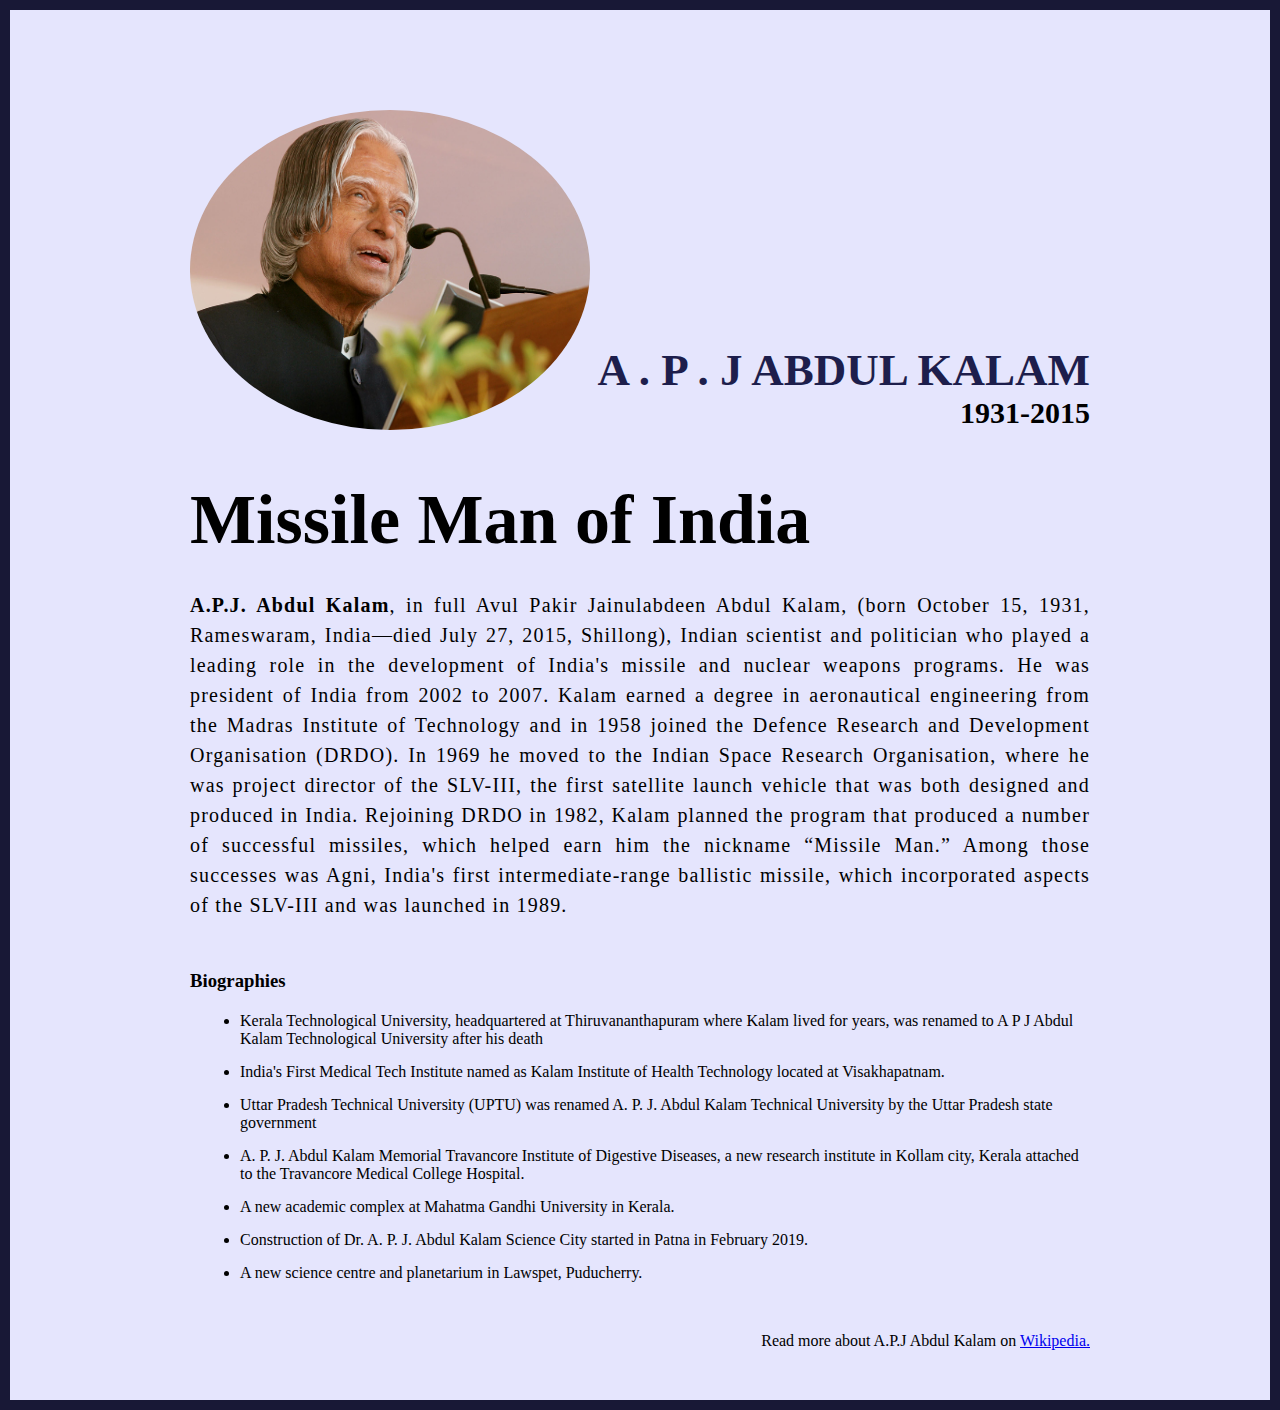
<file: project01/index.html>
<!DOCTYPE html>
<html lang="en">
<head>
    <meta charset="UTF-8">
    <meta http-equiv="X-UA-Compatible" content="IE=edge">
    <meta name="viewport" content="width=device-width, initial-scale=1.0">
    <title>APJ Abdul kalam | Tribute</title>
    <link rel="stylesheet" href="style.css">
</head>
<body>
    <div class="container">
        <div class="content">
            <section class="top_section">
                <div class="img_container">
                    <img src="APJ.jpg" alt="tribute">
                </div>
                <div>
                    <h1>A . P . J Abdul Kalam</h1>
                    <h4>1931-2015</h4>
                </div>
            </section>
            <section class="about_section">
                <h2>Missile Man  of India</h2>
                <p> <b>A.P.J. Abdul Kalam</b>, in full Avul Pakir Jainulabdeen Abdul Kalam, (born October 15, 1931, Rameswaram, India—died July 27, 2015, Shillong), Indian scientist and politician who played a leading role in the development of India's missile and nuclear weapons programs. He was president of India from 2002 to 2007. Kalam earned a degree in aeronautical engineering from the Madras Institute of Technology and in 1958 joined the Defence Research and Development Organisation (DRDO). In 1969 he moved to the Indian Space Research Organisation, where he was project director of the SLV-III, the first satellite launch vehicle that was both designed and produced in India. Rejoining DRDO in 1982, Kalam planned the program that produced a number of successful missiles, which helped earn him the nickname “Missile Man.” Among those successes was Agni, India's first intermediate-range ballistic missile, which incorporated aspects of the SLV-III and was launched in 1989.</p>
            </section>
            <section class="biography">
                <h3>Biographies</h3>
                <ul style="list-style-type: disc;">
                    <li>Kerala Technological University, headquartered at Thiruvananthapuram where Kalam lived for years, was renamed to A P J Abdul Kalam Technological University after his death</li>
                    <li>India's First Medical Tech Institute named as Kalam Institute of Health Technology located at Visakhapatnam.</li>
                    <li>Uttar Pradesh Technical University (UPTU) was renamed A. P. J. Abdul Kalam Technical University by the Uttar Pradesh state government</li>
                    <li>A. P. J. Abdul Kalam Memorial Travancore Institute of Digestive Diseases, a new research institute in Kollam city, Kerala attached to the Travancore Medical College Hospital.</li>
                    <li>A new academic complex at Mahatma Gandhi University in Kerala.</li>
                    <li>Construction of Dr. A. P. J. Abdul Kalam Science City started in Patna in February 2019.</li>
                    <li>A new science centre and planetarium in Lawspet, Puducherry.</li>                
                </ul>
            </section>
            <footer>
                <p>Read more about A.P.J Abdul Kalam on <a href="https://en.wikipedia.org/wiki/A._P._J._Abdul_Kalam" target="_blank">Wikipedia.</a></p>
            </footer>
        </div>
    </div>
</body>
</html>
</file>
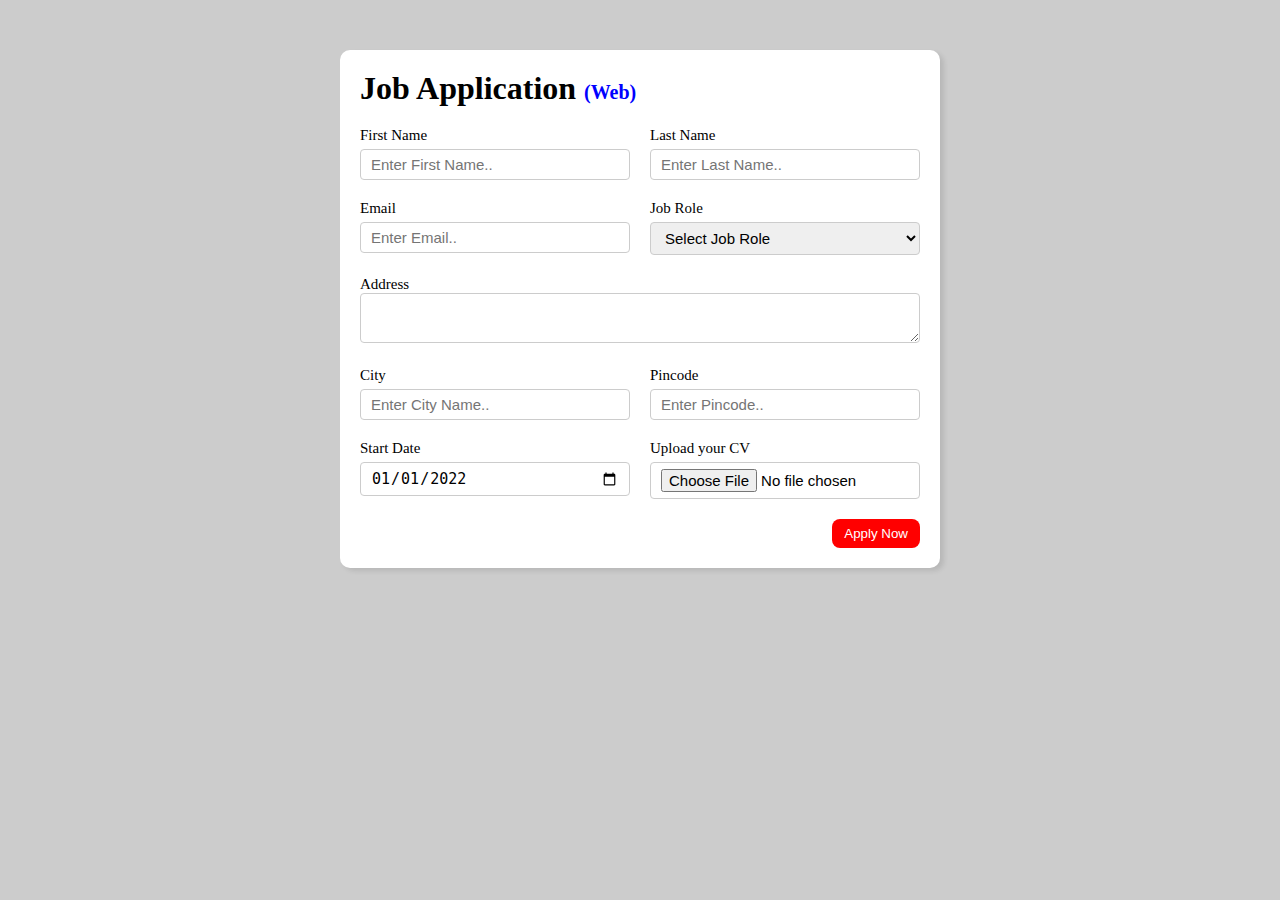
<file: project02/index.html>
<!-- application form  -->

<!DOCTYPE html>
<html lang="en">

<head>
    <meta charset="UTF-8">
    <meta http-equiv="X-UA-Compatible" content="IE=edge">
    <meta name="viewport" content="width=device-width, initial-scale=1.0">
    <title>Job Application Form</title>
    <link rel="stylesheet" href="style.css">
</head>

<body>
    <div class="container">
        <div class="apply_box">
            <h1>Job Application
                <span class="title_small">(Web)</span>
            </h1>
            <form action="">
                <div class="form_container">
                    <div class="form_control">
                        <label for="first_name">First Name</label>
                        <input id="first_name" name="first_name" placeholder="Enter First Name..">
                    </div>


                    <div class="form_control">
                        <label for="last_name">Last Name</label>
                        <input id="last_name" name="last_name" placeholder="Enter Last Name..">
                    </div>


                    <div class="form_control">
                        <label for="email">Email</label>
                        <input type="email" id="email" name="email" placeholder="Enter Email..">
                    </div>


                    <div class="form_control">
                        <label for="Job_role">Job Role</label>
                        <select name="job_role" id="job_role">
                            <option value="">Select Job Role</option>
                            <option value="frontend">Frontend Developer</option>
                            <option value="backend">Backend Developer</option>
                            <option value="full_stack">Full Stack Developer</option>
                            <option value="UI">User Interface Designer</option>
                        </select>
                    </div>


                    <div class="textarea_control">
                        <label for="address">Address</label>
                        <textarea name="address" id="address" cols="50" rows="2" placeholder="Enter Address">
                        </textarea>
                    </div>


                    <div class="form_control">
                        <label for="city">City</label>
                        <input id="city" name="city" placeholder="Enter City Name..">
                    </div>


                    <div class="form_control">
                        <label for="pincode">Pincode</label>
                        <input type="number" id="pincode" name="pincode" placeholder="Enter Pincode..">
                    </div>


                    <div class="form_control">
                        <label for="start_date">Start Date</label>
                        <input value="2022-01-01" type="date" id="start_date" name="start_date">
                    </div>


                    <div class="form_control">
                        <label for="upload">Upload your CV</label>
                        <input type="file" id="upload" name="upload">
                    </div>
                </div>

                <div class="button_container">
                    <button type="submit">Apply Now</button>
                </div>
            </form>
        </div>
    </div>
</body>

</html>
</file>
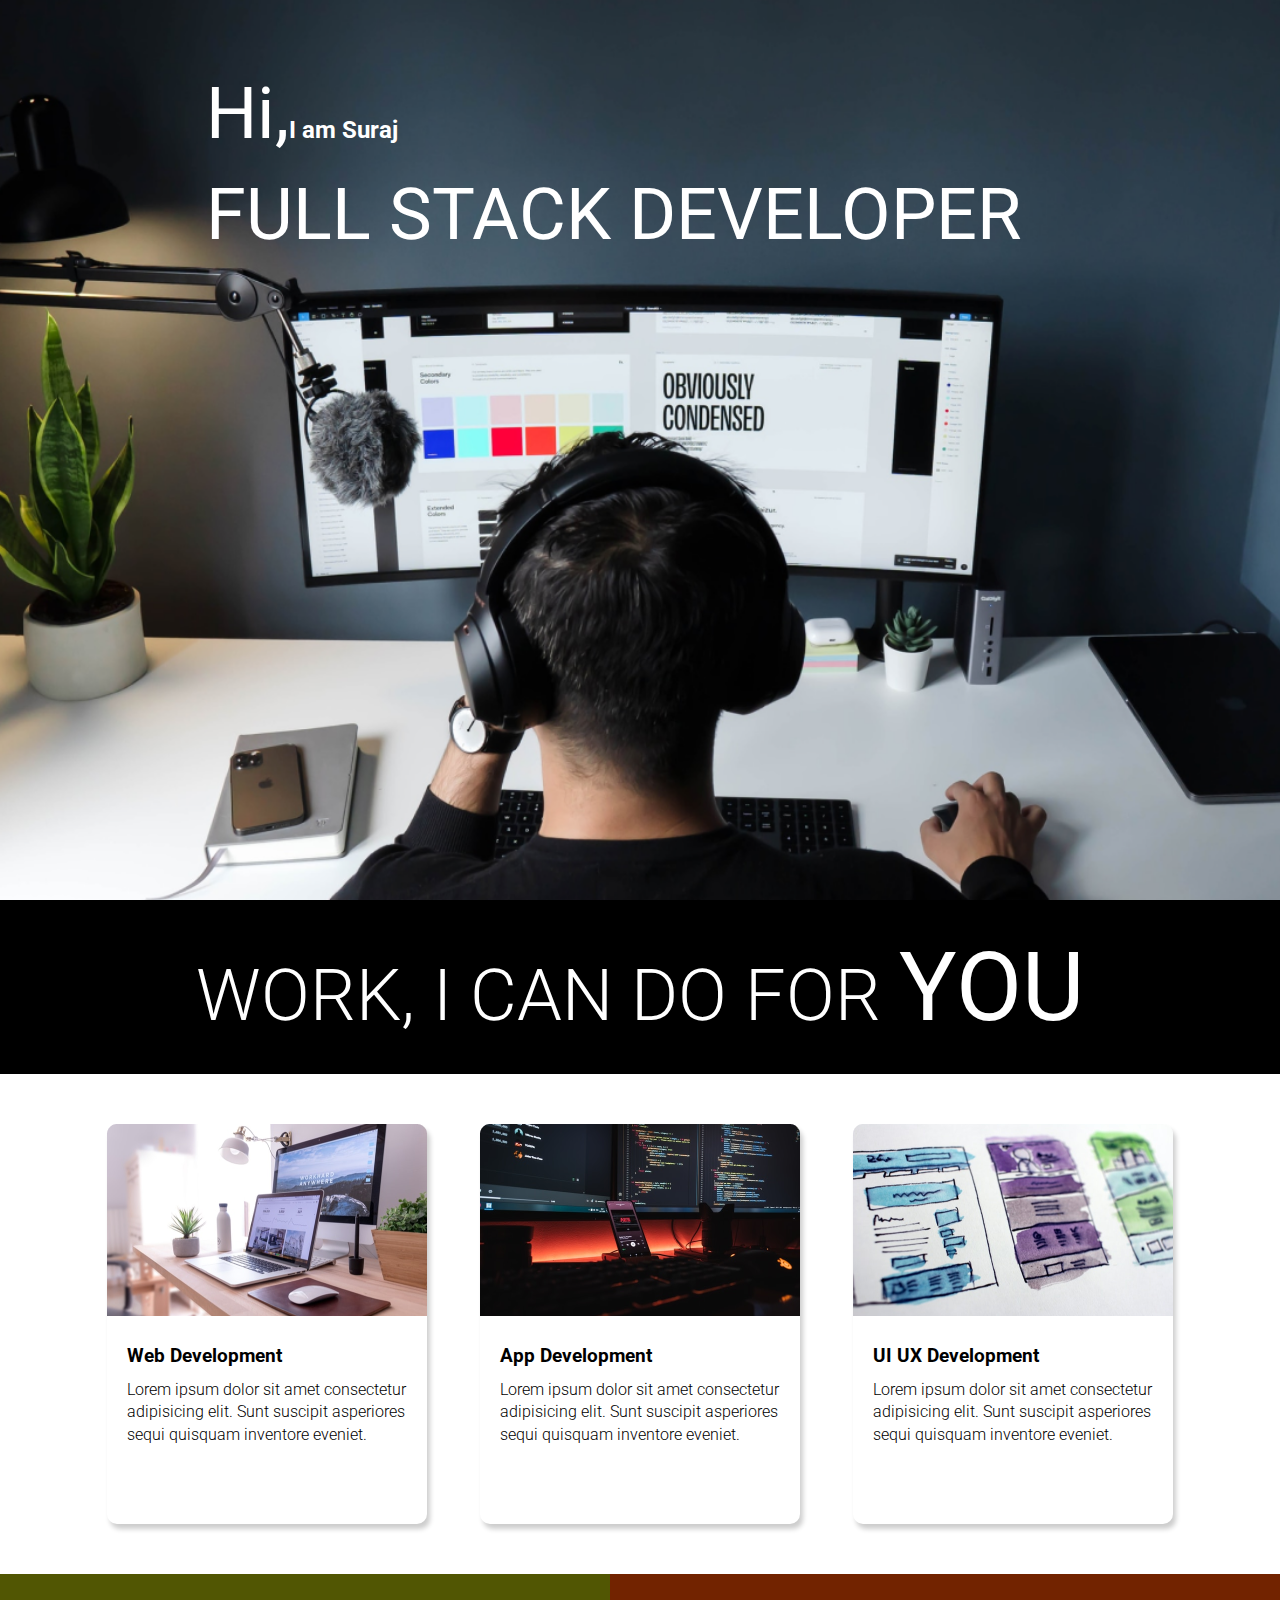
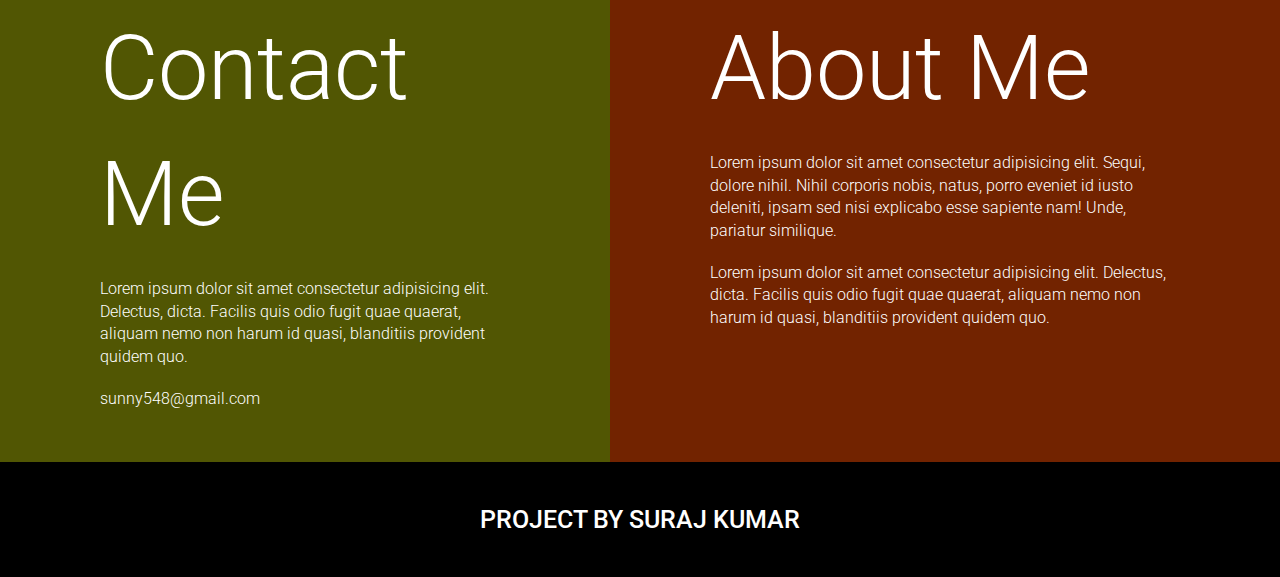
<file: project04/index.html>
<!DOCTYPE html>
<html lang="en">

<head>
    <meta charset="UTF-8">
    <meta http-equiv="X-UA-Compatible" content="IE=edge">
    <meta name="viewport" content="width=device-width, initial-scale=1.0">
    <title>Developer | Landing Page</title>
    <link rel="stylesheet" href="style.css">
</head>

<body>
    <section class="hero_section">
        <div class="text_container">
            <h2> <span class="lg_text"> Hi,</span>I am Suraj</h2>
            <h1 class="lg_text">FULL STACK DEVELOPER</h1>
        </div>
    </section>
    <section class="black_box">
        <h2>WORK, I CAN DO FOR <span>YOU</span></h2>
    </section>
    <section class="work">
        <div class="grid_item">
            <div class="card">
                <div class="img_container">
                    <img src="web.png" alt="Web Development">
                </div>
                <div class="card_content">
                    <h3>Web Development</h3>
                    <p>Lorem ipsum dolor sit amet consectetur adipisicing elit. Sunt suscipit asperiores sequi quisquam
                        inventore eveniet.</p>
                </div>
            </div>
        </div>
        <div class="grid_item">
            <div class="card">
                <div class="img_container">
                    <img src="mobile.png" alt="App Development">
                </div>
                <div class="card_content">
                    <h3>App Development</h3>
                    <p>Lorem ipsum dolor sit amet consectetur adipisicing elit. Sunt suscipit asperiores sequi quisquam
                        inventore eveniet.</p>
                </div>
            </div>
        </div>
        <div class="grid_item">
            <div class="card">
                <div class="img_container">
                    <img src="uiux.png" alt="UI UX Development">
                </div>
                <div class="card_content">
                    <h3>UI UX Development</h3>
                    <p>Lorem ipsum dolor sit amet consectetur adipisicing elit. Sunt suscipit asperiores sequi
                        quisquam
                        inventore eveniet.</p>
                </div>
            </div>
        </div>
    </section>
    <section class="bottom_section">
        <div class="contact">
            <h2>Contact Me</h2>
            <p>Lorem ipsum dolor sit amet consectetur adipisicing elit. Delectus, dicta. Facilis quis odio fugit quae quaerat, aliquam nemo non harum id quasi, blanditiis provident quidem quo.</p>
            <p>sunny548@gmail.com</p>
        </div>
        <div class="about">
            <h2>About Me</h2>
            <p>Lorem ipsum dolor sit amet consectetur adipisicing elit. Sequi, dolore nihil. Nihil corporis nobis, natus, porro eveniet id iusto deleniti, ipsam sed nisi explicabo esse sapiente nam! Unde, pariatur similique.</p>
            <p>Lorem ipsum dolor sit amet consectetur adipisicing elit. Delectus, dicta. Facilis quis odio fugit quae quaerat, aliquam nemo non harum id quasi, blanditiis provident quidem quo.</p>
        </div>
    </section>
    <footer>
        Project By Suraj Kumar
    </footer>
</body>

</html>
</file>
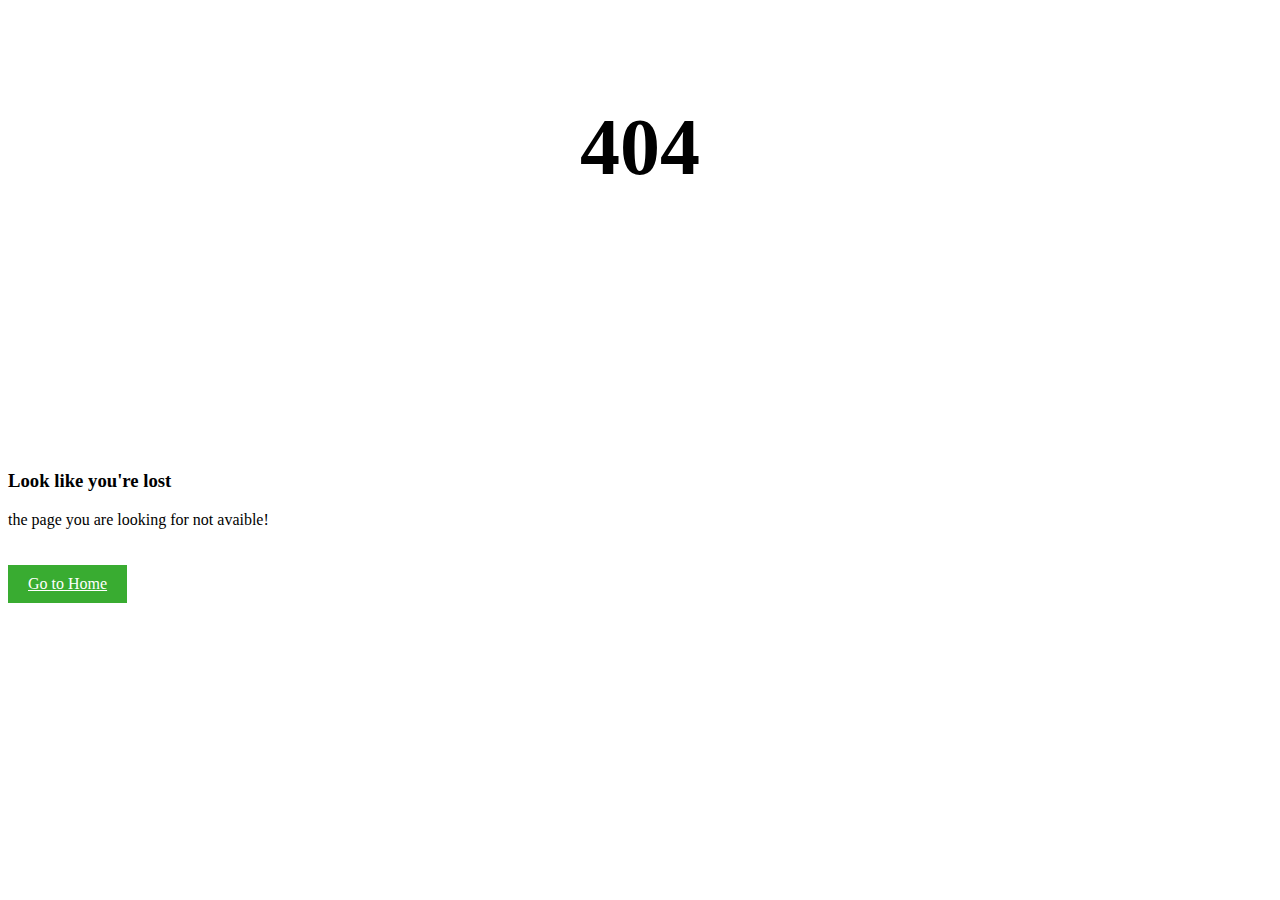
<file: project01/404_error.html>
<!DOCTYPE html>
<html lang="en">

<head>
    <meta charset="UTF-8">
    <meta http-equiv="X-UA-Compatible" content="IE=edge">
    <meta name="viewport" content="width=device-width, initial-scale=1.0">
    <title>404_error</title>
    <style>
        .page_404 {
            padding: 40px 0;
            background: #fff;
            font-family: 'Arvo', serif;
        }

        .page_404 img {
            width: 100%;
        }

        .four_zero_four_bg {

            background-image: url(https://cdn.dribbble.com/users/285475/screenshots/2083086/dribbble_1.gif);
            height: 400px;
            background-position: center;
        }


        .four_zero_four_bg h1 {
            font-size: 80px;
            text-align: center;
        }

        .four_zero_four_bg h3 {
            font-size: 80px;
        }

        .link_404 {
            color: #fff !important;
            padding: 10px 20px;
            background: #39ac31;
            margin: 20px 0;
            display: inline-block;
        }

        .contant_box_404 {
            margin-top: -50px;
        }
    </style>
</head>

<body>
    <section class="page_404">
        <div class="container">
            <div class="row">
                <div class="col-sm-12 ">
                    <div class="col-sm-10 col-sm-offset-1  text-center">
                        <div class="four_zero_four_bg">
                            <h1 class="text-center">404</h1>
                        </div>
                        <div class="contant_box_404">
                            <h3 class="h2">
                                Look like you're lost
                            </h3>
                            <p>the page you are looking for not avaible!</p>
                            <a href="" class="link_404">Go to Home</a>
                        </div>
                    </div>
                </div>
            </div>
        </div>
    </section>
</body>

</html>
</file>
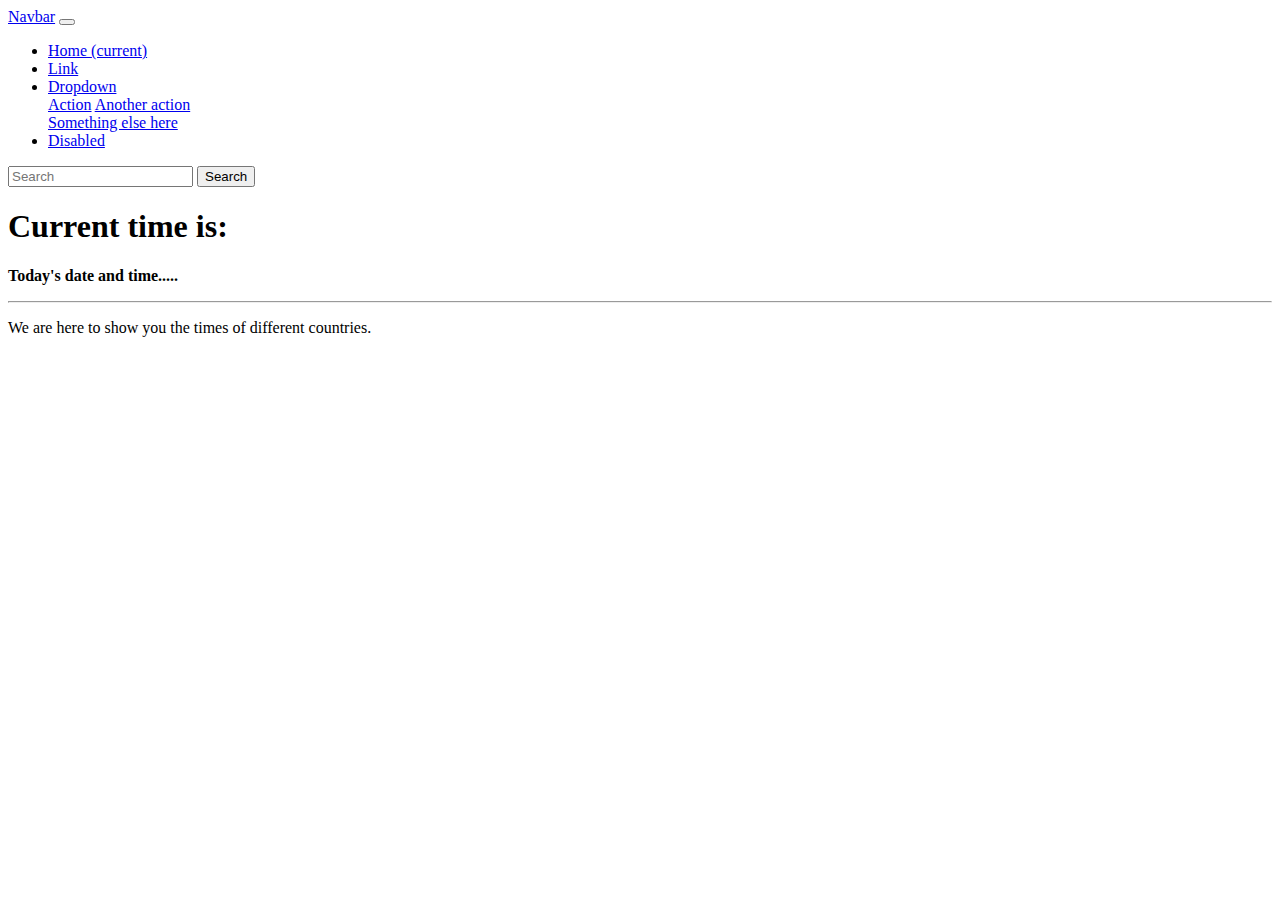
<file: project01/project_clock1.html>
<!doctype html>
<html lang="en">

<head>
    <!-- Required meta tags -->
    <meta charset="utf-8">
    <meta name="viewport" content="width=device-width, initial-scale=1, shrink-to-fit=no">

    <!-- Bootstrap CSS -->
    <link rel="stylesheet" href="https://cdn.jsdelivr.net/npm/bootstrap@4.5.3/dist/css/bootstrap.min.css"
        integrity="sha384-TX8t27EcRE3e/ihU7zmQxVncDAy5uIKz4rEkgIXeMed4M0jlfIDPvg6uqKI2xXr2" crossorigin="anonymous">

    <title>LIVE CLOCK</title>
    <script>
        let a;
        let date;
        let time;
        const options = { weekday: 'long', year: 'numeric', month: 'long', day: 'numeric' };
        setInterval(() => {
            a = new Date();
            date = a.toLocaleDateString(undefined, options);
            time = a.getHours() + ':' + a.getMinutes() + ':' + a.getSeconds();
            document.getElementById('time').innerHTML = time + "<br> on " + date;
        }, 1000);
    </script>
</head>

<body>
    <nav class="navbar navbar-expand-lg navbar-light bg-light">
        <a class="navbar-brand" href="#">Navbar</a>
        <button class="navbar-toggler" type="button" data-toggle="collapse" data-target="#navbarSupportedContent"
            aria-controls="navbarSupportedContent" aria-expanded="false" aria-label="Toggle navigation">
            <span class="navbar-toggler-icon"></span>
        </button>

        <div class="collapse navbar-collapse" id="navbarSupportedContent">
            <ul class="navbar-nav mr-auto">
                <li class="nav-item active">
                    <a class="nav-link" href="#">Home <span class="sr-only">(current)</span></a>
                </li>
                <li class="nav-item">
                    <a class="nav-link" href="#">Link</a>
                </li>
                <li class="nav-item dropdown">
                    <a class="nav-link dropdown-toggle" href="#" id="navbarDropdown" role="button"
                        data-toggle="dropdown" aria-haspopup="true" aria-expanded="false">
                        Dropdown
                    </a>
                    <div class="dropdown-menu" aria-labelledby="navbarDropdown">
                        <a class="dropdown-item" href="#">Action</a>
                        <a class="dropdown-item" href="#">Another action</a>
                        <div class="dropdown-divider"></div>
                        <a class="dropdown-item" href="#">Something else here</a>
                    </div>
                </li>
                <li class="nav-item">
                    <a class="nav-link disabled" href="#" tabindex="-1" aria-disabled="true">Disabled</a>
                </li>
            </ul>
            <form class="form-inline my-2 my-lg-0">
                <input class="form-control mr-sm-2" type="search" placeholder="Search" aria-label="Search">
                <button class="btn btn-outline-success my-2 my-sm-0" type="submit">Search</button>
            </form>
        </div>
    </nav>


    <div class="container my-4">
        <div class="jumbotron">
            <h1 class="display-4">Current time is: <span id="time"></span></h1>
            <p class="lead"> <b>Today's date and time.....</b> </p>
            <hr class="my-4">
            <p>We are here to show you the times of different countries.</p>
            <!-- <a class="btn btn-primary btn-lg" href="#" role="button">Browse Times</a> -->
        </div>
    </div>

    <!-- Optional JavaScript; choose one of the two! -->

    <!-- Option 1: jQuery and Bootstrap Bundle (includes Popper) -->
    <script src="https://code.jquery.com/jquery-3.5.1.slim.min.js"
        integrity="sha384-DfXdz2htPH0lsSSs5nCTpuj/zy4C+OGpamoFVy38MVBnE+IbbVYUew+OrCXaRkfj"
        crossorigin="anonymous"></script>
    <script src="https://cdn.jsdelivr.net/npm/bootstrap@4.5.3/dist/js/bootstrap.bundle.min.js"
        integrity="sha384-ho+j7jyWK8fNQe+A12Hb8AhRq26LrZ/JpcUGGOn+Y7RsweNrtN/tE3MoK7ZeZDyx"
        crossorigin="anonymous"></script>

    <!-- Option 2: jQuery, Popper.js, and Bootstrap JS
    <script src="https://code.jquery.com/jquery-3.5.1.slim.min.js" integrity="sha384-DfXdz2htPH0lsSSs5nCTpuj/zy4C+OGpamoFVy38MVBnE+IbbVYUew+OrCXaRkfj" crossorigin="anonymous"></script>
    <script src="https://cdn.jsdelivr.net/npm/popper.js@1.16.1/dist/umd/popper.min.js" integrity="sha384-9/reFTGAW83EW2RDu2S0VKaIzap3H66lZH81PoYlFhbGU+6BZp6G7niu735Sk7lN" crossorigin="anonymous"></script>
    <script src="https://cdn.jsdelivr.net/npm/bootstrap@4.5.3/dist/js/bootstrap.min.js" integrity="sha384-w1Q4orYjBQndcko6MimVbzY0tgp4pWB4lZ7lr30WKz0vr/aWKhXdBNmNb5D92v7s" crossorigin="anonymous"></script>
    -->
</body>
</html>
</file>
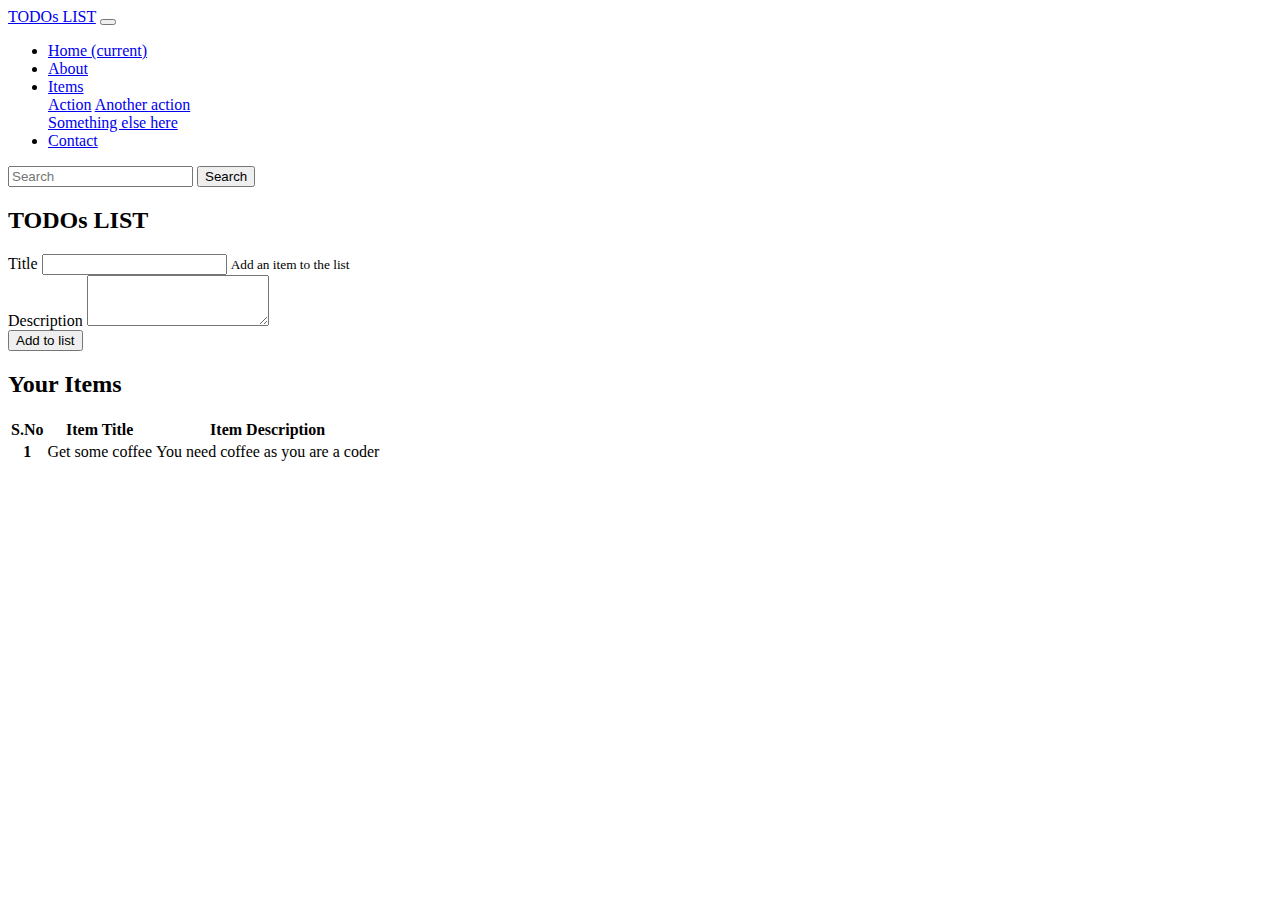
<file: project01/todo_list.html>
<!doctype html>
<html lang="en">

<head>
    <!-- Required meta tags -->
    <meta charset="utf-8">
    <meta name="viewport" content="width=device-width, initial-scale=1, shrink-to-fit=no">

    <!-- Bootstrap CSS -->
    <link rel="stylesheet" href="https://cdn.jsdelivr.net/npm/bootstrap@4.5.3/dist/css/bootstrap.min.css"
        integrity="sha384-TX8t27EcRE3e/ihU7zmQxVncDAy5uIKz4rEkgIXeMed4M0jlfIDPvg6uqKI2xXr2" crossorigin="anonymous">

    <title>TODOs LIST</title>
</head>

<body>
    <nav class="navbar navbar-expand-lg navbar-light bg-light">
        <a class="navbar-brand" href="#">TODOs LIST</a>
        <button class="navbar-toggler" type="button" data-toggle="collapse" data-target="#navbarSupportedContent"
            aria-controls="navbarSupportedContent" aria-expanded="false" aria-label="Toggle navigation">
            <span class="navbar-toggler-icon"></span>
        </button>

        <div class="collapse navbar-collapse" id="navbarSupportedContent">
            <ul class="navbar-nav mr-auto">
                <li class="nav-item active">
                    <a class="nav-link" href="#">Home <span class="sr-only">(current)</span></a>
                </li>
                <li class="nav-item">
                    <a class="nav-link" href="#">About</a>
                </li>
                <li class="nav-item dropdown">
                    <a class="nav-link dropdown-toggle" href="#" id="navbarDropdown" role="button"
                        data-toggle="dropdown" aria-haspopup="true" aria-expanded="false">
                        Items
                    </a>
                    <div class="dropdown-menu" aria-labelledby="navbarDropdown">
                        <a class="dropdown-item" href="#">Action</a>
                        <a class="dropdown-item" href="#">Another action</a>
                        <div class="dropdown-divider"></div>
                        <a class="dropdown-item" href="#">Something else here</a>
                    </div>
                </li>
                <li class="nav-item">
                    <a class="nav-link" href="#" tabindex="-1" aria-disabled="true">Contact</a>
                </li>
            </ul>
            <form class="form-inline my-2 my-lg-0">
                <input class="form-control mr-sm-2" type="search" placeholder="Search" aria-label="Search">
                <button class="btn btn-outline-success my-2 my-sm-0" type="submit">Search</button>
            </form>
        </div>
    </nav>

    <div class="container my-4">
        <h2 class="text-center">TODOs LIST</h2>
        <form>
            <div class="form-group">
                <label for="title">Title</label>
                <input type="text" class="form-control" id="title" aria-describedby="emailHelp">
                <small id="emailHelp" class="form-text text-muted">Add an item to the list</small>
            </div>

            <div class="form-group">
                <label for="description">Description</label>
                <textarea class="form-control" id="exampleFormControlTextarea1" rows="3"></textarea>
            </div>
            <button type="submit" class="btn btn-primary">Add to list</button>
        </form>
        <div id="items" class="my-4">
            <h2>
                Your Items
            </h2>
            <table class="table">
                <thead>
                    <tr>
                        <th scope="col">S.No</th>
                        <th scope="col">Item Title</th>
                        <th scope="col">Item Description</th>
                    </tr>
                </thead>
                <tbody>
                    <tr>
                        <th scope="row">1</th>
                        <td>Get some coffee</td>
                        <td>You need coffee as you are a coder</td>
                    </tr>
                </tbody>
            </table>
        </div>
    </div>

    <!-- Optional JavaScript; choose one of the two! -->

    <!-- Option 1: jQuery and Bootstrap Bundle (includes Popper) -->
    <script src="https://code.jquery.com/jquery-3.5.1.slim.min.js"
        integrity="sha384-DfXdz2htPH0lsSSs5nCTpuj/zy4C+OGpamoFVy38MVBnE+IbbVYUew+OrCXaRkfj"
        crossorigin="anonymous"></script>
    <script src="https://cdn.jsdelivr.net/npm/bootstrap@4.5.3/dist/js/bootstrap.bundle.min.js"
        integrity="sha384-ho+j7jyWK8fNQe+A12Hb8AhRq26LrZ/JpcUGGOn+Y7RsweNrtN/tE3MoK7ZeZDyx"
        crossorigin="anonymous"></script>

    <!-- Option 2: jQuery, Popper.js, and Bootstrap JS
    <script src="https://code.jquery.com/jquery-3.5.1.slim.min.js" integrity="sha384-DfXdz2htPH0lsSSs5nCTpuj/zy4C+OGpamoFVy38MVBnE+IbbVYUew+OrCXaRkfj" crossorigin="anonymous"></script>
    <script src="https://cdn.jsdelivr.net/npm/popper.js@1.16.1/dist/umd/popper.min.js" integrity="sha384-9/reFTGAW83EW2RDu2S0VKaIzap3H66lZH81PoYlFhbGU+6BZp6G7niu735Sk7lN" crossorigin="anonymous"></script>
    <script src="https://cdn.jsdelivr.net/npm/bootstrap@4.5.3/dist/js/bootstrap.min.js" integrity="sha384-w1Q4orYjBQndcko6MimVbzY0tgp4pWB4lZ7lr30WKz0vr/aWKhXdBNmNb5D92v7s" crossorigin="anonymous"></script>
    -->
</body>

</html>
</file>
<file: project01/style.css>
*{
    margin: 0;
    padding: 0;
    box-sizing: border-box;
}

.container{
    background-color: #e5e5fd;
    min-height: 100vh;
    border: 10px solid rgb(24, 24, 54);
}

.content{
    max-width: 900px;
    margin: 0 auto;
}

.top_section{
    margin-top: 100px;
    display: flex;
    justify-content: space-between;
    align-items: flex-end;

}

.top_section h1{
    font-size: 45px;
    font-weight: bold;
    color: #1d1e4c;
    text-transform: uppercase;
}

.top_section h4{
    font-size: 30px;
    text-align: end;
}

.img_container,img{
    width: 300pt;
    height: 320px;
    border-radius: 50%;
}

.about_section{
    margin-top: 50px;

}

.about_section h2{
    font-size: 70px;
    font-weight: 400px;
    margin-bottom: 30px;
}

.about_section p{
    font-size: 20px;
    line-height: 30px;
    letter-spacing: 1.2px;
    text-align: justify;
}

.biography{
    margin: 50px 0;

}

.biography h3{
    margin-bottom: 20px;
}

.biography ul{
    margin-left: 50px;
}

.biography li{
    margin-bottom: 15px;
}

footer{
    margin: 50px 0;
}
footer p{
    text-align: end;
}
</file>
<file: project02/style.css>
*{
    margin: 0;
    padding: 0;
    box-sizing: border-box;
}

body{
    background-color: #ccc;
}

.container{
    max-width: 900px;
    margin: 0 auto;
}

.apply_box{
    max-width: 600px;
    padding: 20px;
    background-color: white;
    margin: 0 auto;
    margin-top: 50px;
    box-shadow: 4px 3px 5px rgba(1, 1, 1, 0.1);
    border-radius: 10px;
}

.title_small{
    font-size: 20px;
    color: blue;
}

.form_container{
    margin-top: 20px;
    display: grid;
    grid-template-columns: repeat(auto-fit, minmax(200px, 1fr));
    grid-gap: 20px;
}

.form_control{
    display: flex;
    flex-direction: column;
}

label{
    font-size: 15px;
    margin-bottom: 5px;

}

input, select, textarea{
    padding: 6px 10px;
    border-radius: 4px;
    border: 1px solid #ccc;
    font-size: 15px;
}

input:focus{
    outline-color: black;
}
textarea:focus{
    outline-color: black;
}

.button_container{
    display: flex;
    justify-content: end;
    margin-top: 20px;

}

button{
    background-color: red;
    border: 2px transparent solid;
    padding: 5px 10px;
    color: white;
    border-radius: 8px;
    transition: 0.2s ease-in;
}

button:hover{
    background-color: #ccc;
    border: 2px solid red;
    color: black;
    transition: 0.2s ease-out;
    cursor: pointer;
}

.textarea_control{
    grid-column: 1 / span 2;
}

.textarea_control textarea{
    width: 100%;
}

@media (max-width: 460px){
    .textarea_control{
        grid-column: 1 / span 1;
    }
}
</file>
<file: project04/style.css>
@import url('https://fonts.googleapis.com/css2?family=Roboto:ital,wght@0,100;0,300;0,400;0,500;0,700;0,900;1,100;1,300;1,400;1,500;1,700;1,900&display=swap');

*{
    margin: 0;
    padding: 0;
    box-sizing: border-box;

}

html,
body{
    line-height: 1.4;
    font-weight: 300;
    font-family: "Roboto", sans-serif;
}

.hero_section{
    background-image: url(developer.png);
    min-height: 100vh;
    background-position: center;
    background-size: cover;
    background-repeat: no-repeat;

}

.text_container{
    color: white;
    max-width: 900px;
    margin: 0 auto;
    padding-top: 64px;
    padding-left: 16px;

}

.lg_text{
    font-size: 72px;
    font-weight: 400;
}

.black_box{
    background-color: black;
    padding: 20px;
}

.black_box h2{
    color: white;
    text-align: center;
    font-size: 72px;
    font-weight: 300;
}

.black_box h2 span{
    font-size: 96px;
    font-weight: 400;
}

.work{
    display: grid;
    grid-gap: 20px;
    grid-template-columns: repeat(auto-fit, minmax(320px, 1fr));
    max-width: 1100px;
    margin: 50px auto;
}

.grid_item{
    display: flex;
    justify-content: center;
    align-items: center;
}

.card{
    max-width: 320px;
    height: 400px;
    border-radius: 10px;
    box-shadow: 3px 5px 5px rgba(1, 1, 1, 0.2);
    transition: 0.2s ease-in-out;
}

.card:hover{
    transform: scale(1.04);
    box-shadow: 3px 5px 5px rgba(1, 1, 1, 0.3);
    transition: 0.2s ease-in-out;
}

.card_content{
    padding: 20px;
}
.card_content h3{
    margin-bottom: 10px ;
}

.bottom_section{
    display: flex;
}

.contact{
    background-color: #515603;
}

.about{
    background-color: #722300;
}

.contact,
.about{
    min-height: 300px;
    padding: 32px 100px;
    color: white;

}
.contact h2,
.about h2{
    font-size: 90px;
    font-weight: 300;
    margin-bottom: 20px;
}

.contact p,
.about p{
    margin-bottom: 20px;
}

footer{
    background-color: black;
    padding: 40px;
    color: white;
    text-align: center;
    font-size: 25px;
    text-transform: uppercase;
    font-weight: 500;
}

@media(max-width:786px){
    .hero_section{
        min-height: 50vh;
    }
    .text_container{
        padding: 10px 0;
        text-align: center;
    }
    .lg_text{
        font-size: 32px;
    }
    .black_box{
        font-size: 24px;
    }
    .black_box h2 span{
        font-weight: 400;
        font-size: 32px;
    }
    .bottom_section{
        flex-direction: column;
    }
    h1{
        font-size: 32px;
    }
    .contact h2, .about h2{
        font-size: 32px;
    }
}
</file>
